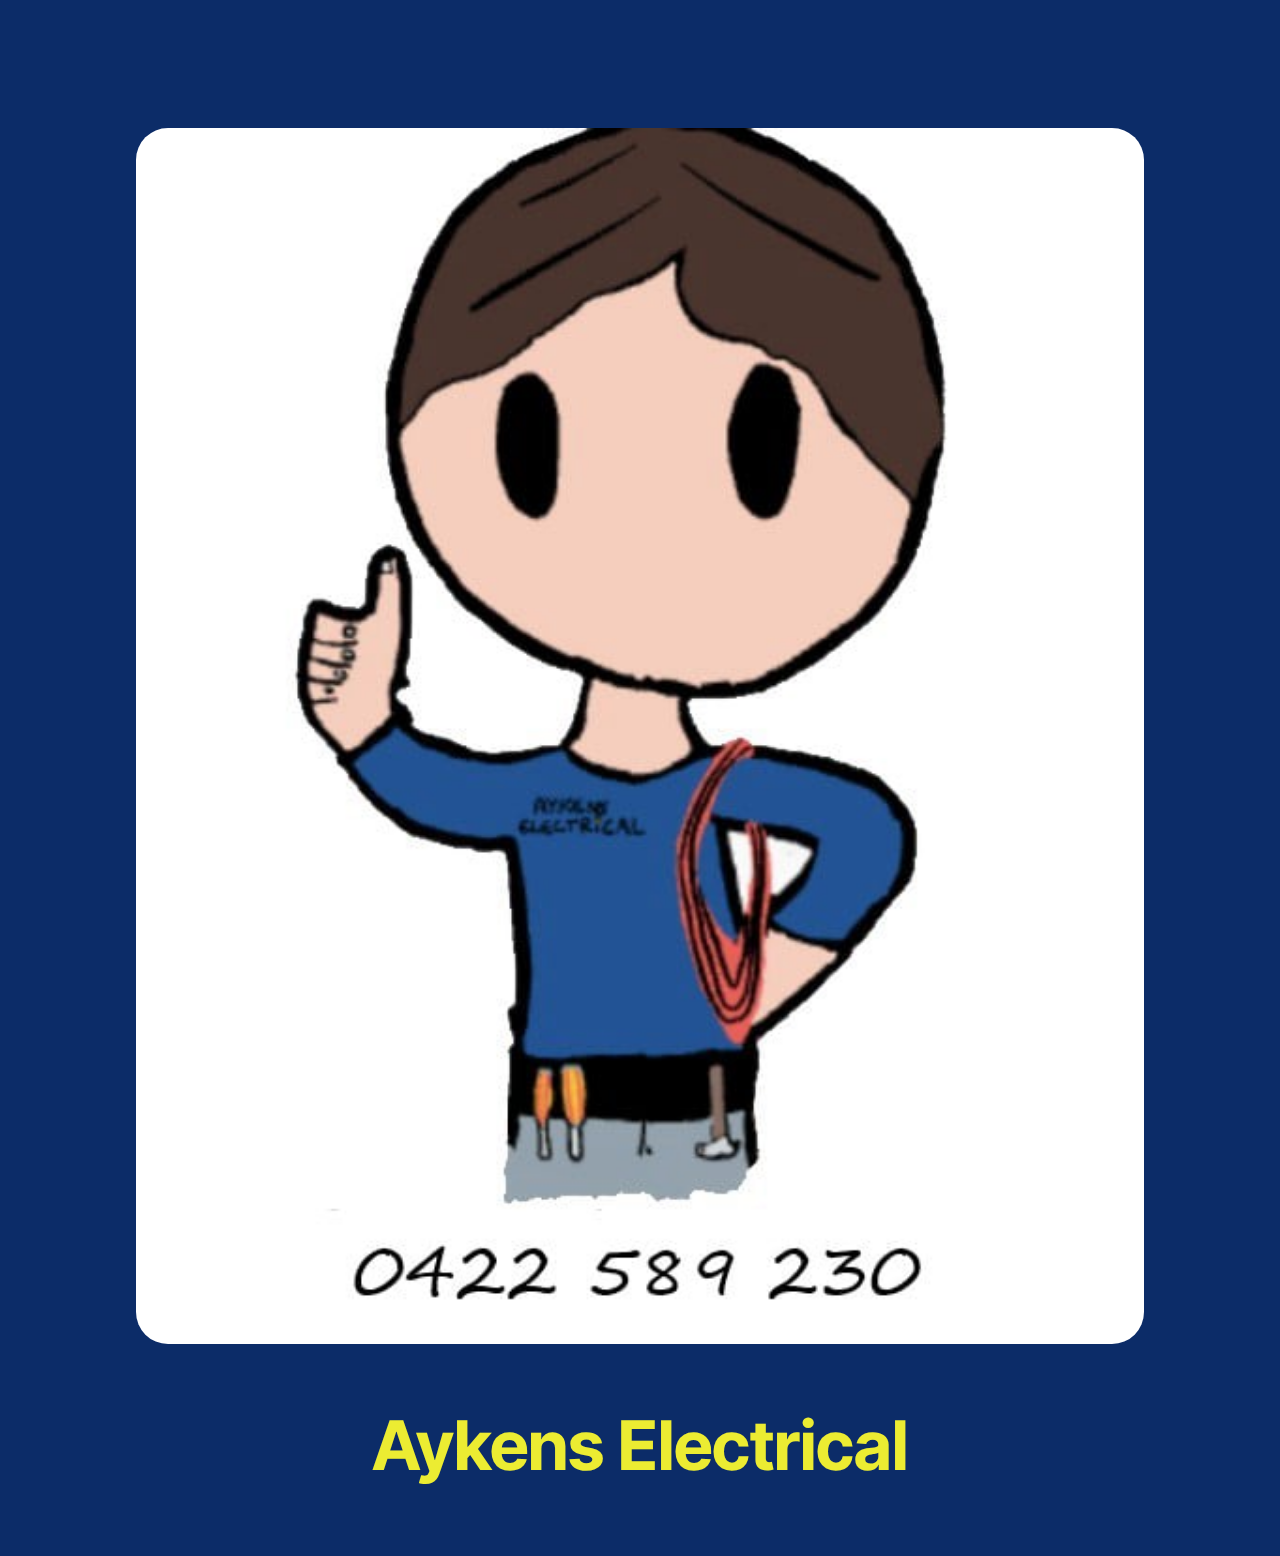
<file: index.html>
<!DOCTYPE html>
<html  >
<head>
  <!-- Site made with Mobirise Website Builder v5.9.13, https://mobirise.com -->
  <meta charset="UTF-8">
  <meta http-equiv="X-UA-Compatible" content="IE=edge">
  <meta name="generator" content="Mobirise v5.9.13, mobirise.com">
  <meta name="viewport" content="width=device-width, initial-scale=1, minimum-scale=1">
  <link rel="shortcut icon" href="assets/images/logo.png" type="image/x-icon">
  <meta name="description" content="">
  
  
  <title>Aykens Electrical</title>
  <link rel="stylesheet" href="assets/bootstrap/css/bootstrap.min.css">
  <link rel="stylesheet" href="assets/bootstrap/css/bootstrap-grid.min.css">
  <link rel="stylesheet" href="assets/bootstrap/css/bootstrap-reboot.min.css">
  <link rel="stylesheet" href="assets/animatecss/animate.css">
  <link rel="stylesheet" href="assets/theme/css/style.css">
  <link rel="preload" href="https://fonts.googleapis.com/css?family=Inter+Tight:100,200,300,400,500,600,700,800,900,100i,200i,300i,400i,500i,600i,700i,800i,900i&display=swap" as="style" onload="this.onload=null;this.rel='stylesheet'">
  <noscript><link rel="stylesheet" href="https://fonts.googleapis.com/css?family=Inter+Tight:100,200,300,400,500,600,700,800,900,100i,200i,300i,400i,500i,600i,700i,800i,900i&display=swap"></noscript>
  <link rel="preload" as="style" href="assets/mobirise/css/mbr-additional.css?v=RqR5en"><link rel="stylesheet" href="assets/mobirise/css/mbr-additional.css?v=RqR5en" type="text/css">

  
  
  
</head>
<body>
  
  <section data-bs-version="5.1" class="header16 cid-tJGs7X2OSn" id="header16-0">
  

  
  

  <div class="text-center container">
    <div class="row justify-content-center mb-4">
      <div class="col-12 col-lg-10">
        <div class="image-wrap">
          <img src="assets/images/logo-537x648.jpg" alt="Mobirise Website Builder">
        </div>
      </div>
    </div>
    <div class="row justify-content-center">
      <div class="col-md-12 col-lg-9">
        <h1 class="mbr-section-title mbr-fonts-style mt-4 display-1"><strong>Aykens Electrical</strong></h1>
        
        
      </div>
    </div>
  </div>
  
  
  
  <input name="animation" type="hidden">
  </body>
</html>
</file>
<file: assets/theme/css/style.css>
@charset "UTF-8";
section {
  background-color: #ffffff;
}

body {
  font-style: normal;
  line-height: 1.5;
  font-weight: 400;
  color: #232323;
  position: relative;
}

button {
  background-color: transparent;
  border-color: transparent;
}

.embla__button,
.carousel-control {
  background-color: #edefea !important;
  opacity: 0.8 !important;
  color: #464845 !important;
  border-color: #edefea !important;
}

.carousel .close,
.modalWindow .close {
  background-color: #edefea !important;
  color: #464845 !important;
  border-color: #edefea !important;
  opacity: 0.8 !important;
}

.carousel .close:hover,
.modalWindow .close:hover {
  opacity: 1 !important;
}

.carousel-indicators li {
  background-color: #edefea !important;
  border: 2px solid #464845 !important;
}

.carousel-indicators li:hover,
.carousel-indicators li:active {
  opacity: 0.8 !important;
}

.embla__button:hover,
.carousel-control:hover {
  background-color: #edefea !important;
  opacity: 1 !important;
}

.modalWindow-video-container {
  height: 80%;
}

section,
.container,
.container-fluid {
  position: relative;
  word-wrap: break-word;
}

a.mbr-iconfont:hover {
  text-decoration: none;
}

.article .lead p,
.article .lead ul,
.article .lead ol,
.article .lead pre,
.article .lead blockquote {
  margin-bottom: 0;
}

a {
  font-style: normal;
  font-weight: 400;
  cursor: pointer;
}
a, a:hover {
  text-decoration: none;
}

.mbr-section-title {
  font-style: normal;
  line-height: 1.3;
}

.mbr-section-subtitle {
  line-height: 1.3;
}

.mbr-text {
  font-style: normal;
  line-height: 1.7;
}

h1,
h2,
h3,
h4,
h5,
h6,
.display-1,
.display-2,
.display-4,
.display-5,
.display-7,
span,
p,
a {
  line-height: 1;
  word-break: break-word;
  word-wrap: break-word;
  font-weight: 400;
}

b,
strong {
  font-weight: bold;
}

input:-webkit-autofill, input:-webkit-autofill:hover, input:-webkit-autofill:focus, input:-webkit-autofill:active {
  transition-delay: 9999s;
  -webkit-transition-property: background-color, color;
  transition-property: background-color, color;
}

textarea[type=hidden] {
  display: none;
}

section {
  background-position: 50% 50%;
  background-repeat: no-repeat;
  background-size: cover;
}
section .mbr-background-video,
section .mbr-background-video-preview {
  position: absolute;
  bottom: 0;
  left: 0;
  right: 0;
  top: 0;
}

.hidden {
  visibility: hidden;
}

.mbr-z-index20 {
  z-index: 20;
}

/*! Base colors */
.mbr-white {
  color: #ffffff;
}

.mbr-black {
  color: #111111;
}

.mbr-bg-white {
  background-color: #ffffff;
}

.mbr-bg-black {
  background-color: #000000;
}

/*! Text-aligns */
.align-left {
  text-align: left;
}

.align-center {
  text-align: center;
}

.align-right {
  text-align: right;
}

/*! Font-weight  */
.mbr-light {
  font-weight: 300;
}

.mbr-regular {
  font-weight: 400;
}

.mbr-semibold {
  font-weight: 500;
}

.mbr-bold {
  font-weight: 700;
}

/*! Media  */
.media-content {
  flex-basis: 100%;
}

.media-container-row {
  display: flex;
  flex-direction: row;
  flex-wrap: wrap;
  justify-content: center;
  align-content: center;
  align-items: start;
}
.media-container-row .media-size-item {
  width: 400px;
}

.media-container-column {
  display: flex;
  flex-direction: column;
  flex-wrap: wrap;
  justify-content: center;
  align-content: center;
  align-items: stretch;
}
.media-container-column > * {
  width: 100%;
}

@media (min-width: 992px) {
  .media-container-row {
    flex-wrap: nowrap;
  }
}
figure {
  margin-bottom: 0;
  overflow: hidden;
}

figure[mbr-media-size] {
  transition: width 0.1s;
}

img,
iframe {
  display: block;
  width: 100%;
}

.card {
  background-color: transparent;
  border: none;
}

.card-box {
  width: 100%;
}

.card-img {
  text-align: center;
  flex-shrink: 0;
  -webkit-flex-shrink: 0;
}

.media {
  max-width: 100%;
  margin: 0 auto;
}

.mbr-figure {
  align-self: center;
}

.media-container > div {
  max-width: 100%;
}

.mbr-figure img,
.card-img img {
  width: 100%;
}

@media (max-width: 991px) {
  .media-size-item {
    width: auto !important;
  }
  .media {
    width: auto;
  }
  .mbr-figure {
    width: 100% !important;
  }
}
/*! Buttons */
.mbr-section-btn {
  margin-left: -0.6rem;
  margin-right: -0.6rem;
  font-size: 0;
}

.btn {
  font-weight: 600;
  border-width: 1px;
  font-style: normal;
  margin: 0.6rem 0.6rem;
  white-space: normal;
  transition: all 0.2s ease-in-out;
  display: inline-flex;
  align-items: center;
  justify-content: center;
  word-break: break-word;
}

.btn-sm {
  font-weight: 600;
  letter-spacing: 0px;
  transition: all 0.3s ease-in-out;
}

.btn-md {
  font-weight: 600;
  letter-spacing: 0px;
  transition: all 0.3s ease-in-out;
}

.btn-lg {
  font-weight: 600;
  letter-spacing: 0px;
  transition: all 0.3s ease-in-out;
}

.btn-form {
  margin: 0;
}
.btn-form:hover {
  cursor: pointer;
}

nav .mbr-section-btn {
  margin-left: 0rem;
  margin-right: 0rem;
}

/*! Btn icon margin */
.btn .mbr-iconfont,
.btn.btn-sm .mbr-iconfont {
  order: 1;
  cursor: pointer;
  margin-left: 0.5rem;
  vertical-align: sub;
}

.btn.btn-md .mbr-iconfont,
.btn.btn-md .mbr-iconfont {
  margin-left: 0.8rem;
}

.mbr-regular {
  font-weight: 400;
}

.mbr-semibold {
  font-weight: 500;
}

.mbr-bold {
  font-weight: 700;
}

[type=submit] {
  -webkit-appearance: none;
}

/*! Full-screen */
.mbr-fullscreen .mbr-overlay {
  min-height: 100vh;
}

.mbr-fullscreen {
  display: flex;
  display: -moz-flex;
  display: -ms-flex;
  display: -o-flex;
  align-items: center;
  min-height: 100vh;
  padding-top: 3rem;
  padding-bottom: 3rem;
}

/*! Map */
.map {
  height: 25rem;
  position: relative;
}
.map iframe {
  width: 100%;
  height: 100%;
}

/*! Scroll to top arrow */
.mbr-arrow-up {
  bottom: 25px;
  right: 90px;
  position: fixed;
  text-align: right;
  z-index: 5000;
  color: #ffffff;
  font-size: 22px;
}

.mbr-arrow-up a {
  background: rgba(0, 0, 0, 0.2);
  border-radius: 50%;
  color: #fff;
  display: inline-block;
  height: 60px;
  width: 60px;
  border: 2px solid #fff;
  outline-style: none !important;
  position: relative;
  text-decoration: none;
  transition: all 0.3s ease-in-out;
  cursor: pointer;
  text-align: center;
}
.mbr-arrow-up a:hover {
  background-color: rgba(0, 0, 0, 0.4);
}
.mbr-arrow-up a i {
  line-height: 60px;
}

.mbr-arrow-up-icon {
  display: block;
  color: #fff;
}

.mbr-arrow-up-icon::before {
  content: "›";
  display: inline-block;
  font-family: serif;
  font-size: 22px;
  line-height: 1;
  font-style: normal;
  position: relative;
  top: 6px;
  left: -4px;
  transform: rotate(-90deg);
}

/*! Arrow Down */
.mbr-arrow {
  position: absolute;
  bottom: 45px;
  left: 50%;
  width: 60px;
  height: 60px;
  cursor: pointer;
  background-color: rgba(80, 80, 80, 0.5);
  border-radius: 50%;
  transform: translateX(-50%);
}
@media (max-width: 767px) {
  .mbr-arrow {
    display: none;
  }
}
.mbr-arrow > a {
  display: inline-block;
  text-decoration: none;
  outline-style: none;
  animation: arrowdown 1.7s ease-in-out infinite;
  color: #ffffff;
}
.mbr-arrow > a > i {
  position: absolute;
  top: -2px;
  left: 15px;
  font-size: 2rem;
}

#scrollToTop a i::before {
  content: "";
  position: absolute;
  display: block;
  border-bottom: 2.5px solid #fff;
  border-left: 2.5px solid #fff;
  width: 27.8%;
  height: 27.8%;
  left: 50%;
  top: 51%;
  transform: translateY(-30%) translateX(-50%) rotate(135deg);
}

@keyframes arrowdown {
  0% {
    transform: translateY(0px);
  }
  50% {
    transform: translateY(-5px);
  }
  100% {
    transform: translateY(0px);
  }
}
@media (max-width: 500px) {
  .mbr-arrow-up {
    left: 0;
    right: 0;
    text-align: center;
  }
}
/*Gradients animation*/
@keyframes gradient-animation {
  from {
    background-position: 0% 100%;
    animation-timing-function: ease-in-out;
  }
  to {
    background-position: 100% 0%;
    animation-timing-function: ease-in-out;
  }
}
.bg-gradient {
  background-size: 200% 200%;
  animation: gradient-animation 5s infinite alternate;
  -webkit-animation: gradient-animation 5s infinite alternate;
}

.menu .navbar-brand {
  display: -webkit-flex;
}
.menu .navbar-brand span {
  display: flex;
  display: -webkit-flex;
}
.menu .navbar-brand .navbar-caption-wrap {
  display: -webkit-flex;
}
.menu .navbar-brand .navbar-logo img {
  display: -webkit-flex;
  width: auto;
}
@media (min-width: 768px) and (max-width: 991px) {
  .menu .navbar-toggleable-sm .navbar-nav {
    display: -ms-flexbox;
  }
}
@media (max-width: 991px) {
  .menu .navbar-collapse {
    max-height: 93.5vh;
  }
  .menu .navbar-collapse.show {
    overflow: auto;
  }
}
@media (min-width: 992px) {
  .menu .navbar-nav.nav-dropdown {
    display: -webkit-flex;
  }
  .menu .navbar-toggleable-sm .navbar-collapse {
    display: -webkit-flex !important;
  }
  .menu .collapsed .navbar-collapse {
    max-height: 93.5vh;
  }
  .menu .collapsed .navbar-collapse.show {
    overflow: auto;
  }
}
@media (max-width: 767px) {
  .menu .navbar-collapse {
    max-height: 80vh;
  }
}

.nav-link .mbr-iconfont {
  margin-right: 0.5rem;
}

.navbar {
  display: -webkit-flex;
  -webkit-flex-wrap: wrap;
  -webkit-align-items: center;
  -webkit-justify-content: space-between;
}

.navbar-collapse {
  -webkit-flex-basis: 100%;
  -webkit-flex-grow: 1;
  -webkit-align-items: center;
}

.nav-dropdown .link {
  padding: 0.667em 1.667em !important;
  margin: 0 !important;
}

.nav {
  display: -webkit-flex;
  -webkit-flex-wrap: wrap;
}

.row {
  display: -webkit-flex;
  -webkit-flex-wrap: wrap;
}

.justify-content-center {
  -webkit-justify-content: center;
}

.form-inline {
  display: -webkit-flex;
}

.card-wrapper {
  -webkit-flex: 1;
}

.carousel-control {
  z-index: 10;
  display: -webkit-flex;
}

.carousel-controls {
  display: -webkit-flex;
}

.media {
  display: -webkit-flex;
}

.form-group:focus {
  outline: none;
}

.jq-selectbox__select {
  padding: 7px 0;
  position: relative;
}

.jq-selectbox__dropdown {
  overflow: hidden;
  border-radius: 10px;
  position: absolute;
  top: 100%;
  left: 0 !important;
  width: 100% !important;
}

.jq-selectbox__trigger-arrow {
  right: 0;
  transform: translateY(-50%);
}

.jq-selectbox li {
  padding: 1.07em 0.5em;
}

input[type=range] {
  padding-left: 0 !important;
  padding-right: 0 !important;
}

.modal-dialog,
.modal-content {
  height: 100%;
}

.modal-dialog .carousel-inner {
  height: calc(100vh - 1.75rem);
}
@media (max-width: 575px) {
  .modal-dialog .carousel-inner {
    height: calc(100vh - 1rem);
  }
}

.carousel-item {
  text-align: center;
}

.carousel-item img {
  margin: auto;
}

.navbar-toggler {
  align-self: flex-start;
  padding: 0.25rem 0.75rem;
  font-size: 1.25rem;
  line-height: 1;
  background: transparent;
  border: 1px solid transparent;
  border-radius: 0.25rem;
}

.navbar-toggler:focus,
.navbar-toggler:hover {
  text-decoration: none;
  box-shadow: none;
}

.navbar-toggler-icon {
  display: inline-block;
  width: 1.5em;
  height: 1.5em;
  vertical-align: middle;
  content: "";
  background: no-repeat center center;
  background-size: 100% 100%;
}

.navbar-toggler-left {
  position: absolute;
  left: 1rem;
}

.navbar-toggler-right {
  position: absolute;
  right: 1rem;
}

.card-img {
  width: auto;
}

.menu .navbar.collapsed:not(.beta-menu) {
  flex-direction: column;
}

.carousel-item.active,
.carousel-item-next,
.carousel-item-prev {
  display: flex;
}

.note-air-layout .dropup .dropdown-menu,
.note-air-layout .navbar-fixed-bottom .dropdown .dropdown-menu {
  bottom: initial !important;
}

html,
body {
  height: auto;
  min-height: 100vh;
}

.dropup .dropdown-toggle::after {
  display: none;
}

.form-asterisk {
  font-family: initial;
  position: absolute;
  top: -2px;
  font-weight: normal;
}

.form-control-label {
  position: relative;
  cursor: pointer;
  margin-bottom: 0.357em;
  padding: 0;
}

.alert {
  color: #ffffff;
  border-radius: 0;
  border: 0;
  font-size: 1.1rem;
  line-height: 1.5;
  margin-bottom: 1.875rem;
  padding: 1.25rem;
  position: relative;
  text-align: center;
}
.alert.alert-form::after {
  background-color: inherit;
  bottom: -7px;
  content: "";
  display: block;
  height: 14px;
  left: 50%;
  margin-left: -7px;
  position: absolute;
  transform: rotate(45deg);
  width: 14px;
}

.form-control {
  background-color: #ffffff;
  background-clip: border-box;
  color: #232323;
  line-height: 1rem !important;
  height: auto;
  padding: 1.2rem 2rem;
  transition: border-color 0.25s ease 0s;
  border: 1px solid transparent !important;
  border-radius: 4px;
  box-shadow: rgba(0, 0, 0, 0.07) 0px 1px 1px 0px, rgba(0, 0, 0, 0.07) 0px 1px 3px 0px, rgba(0, 0, 0, 0.03) 0px 0px 0px 1px;
}
.form-active .form-control:invalid {
  border-color: red;
}

.row > * {
  padding-right: 1rem;
  padding-left: 1rem;
}

form .row {
  margin-left: -0.6rem;
  margin-right: -0.6rem;
}
form .row [class*=col] {
  padding-left: 0.6rem;
  padding-right: 0.6rem;
}

form .mbr-section-btn {
  padding-left: 0.6rem;
  padding-right: 0.6rem;
}

form .form-check-input {
  margin-top: 0.5;
}

textarea.form-control {
  line-height: 1.5rem !important;
}

.form-group {
  margin-bottom: 1.2rem;
}

.form-control,
form .btn {
  min-height: 48px;
}

.gdpr-block label span.textGDPR input[name=gdpr] {
  top: 7px;
}

.form-control:focus {
  box-shadow: none;
}

:focus {
  outline: none;
}

.mbr-overlay {
  background-color: #000;
  bottom: 0;
  left: 0;
  opacity: 0.5;
  position: absolute;
  right: 0;
  top: 0;
  z-index: 0;
  pointer-events: none;
}

blockquote {
  font-style: italic;
  padding: 3rem;
  font-size: 1.09rem;
  position: relative;
  border-left: 3px solid;
}

ul,
ol,
pre,
blockquote {
  margin-bottom: 2.3125rem;
}

.mt-4 {
  margin-top: 2rem !important;
}

.mb-4 {
  margin-bottom: 2rem !important;
}

.container,
.container-fluid {
  padding-left: 16px;
  padding-right: 16px;
}

.row {
  margin-left: -16px;
  margin-right: -16px;
}
.row > [class*=col] {
  padding-left: 16px;
  padding-right: 16px;
}

@media (min-width: 992px) {
  .container-fluid {
    padding-left: 32px;
    padding-right: 32px;
  }
}
@media (max-width: 991px) {
  .mbr-container {
    padding-left: 16px;
    padding-right: 16px;
  }
}
.app-video-wrapper > img {
  opacity: 1;
}

.app-video-wrapper {
  background: transparent;
}

.item {
  position: relative;
}

.dropdown-menu .dropdown-menu {
  left: 100%;
}

.dropdown-item + .dropdown-menu {
  display: none;
}

.dropdown-item:hover + .dropdown-menu,
.dropdown-menu:hover {
  display: block;
}

@media (min-aspect-ratio: 16/9) {
  .mbr-video-foreground {
    height: 300% !important;
    top: -100% !important;
  }
}
@media (max-aspect-ratio: 16/9) {
  .mbr-video-foreground {
    width: 300% !important;
    left: -100% !important;
  }
}.engine {
	position: absolute;
	text-indent: -2400px;
	text-align: center;
	padding: 0;
	top: 0;
	left: -2400px;
}
</file>
<file: assets/mobirise/css/mbr-additional.css>
.btn {
  border-width: 2px;
}
img,
.card-wrap,
.card-wrapper,
.video-wrapper,
.mbr-figure iframe,
.google-map iframe,
.slide-content,
.plan,
.card,
.item-wrapper {
  border-radius: 2rem !important;
}
.video-wrapper {
  overflow: hidden;
}
body {
  font-family: Inter Tight;
}
.display-1 {
  font-family: 'Inter Tight', sans-serif;
  font-size: 5rem;
  line-height: 1;
}
.display-1 > .mbr-iconfont {
  font-size: 6.25rem;
}
.display-2 {
  font-family: 'Inter Tight', sans-serif;
  font-size: 4rem;
  line-height: 1;
}
.display-2 > .mbr-iconfont {
  font-size: 5rem;
}
.display-4 {
  font-family: 'Inter Tight', sans-serif;
  font-size: 1.4rem;
  line-height: 1.5;
}
.display-4 > .mbr-iconfont {
  font-size: 1.75rem;
}
.display-5 {
  font-family: 'Inter Tight', sans-serif;
  font-size: 2rem;
  line-height: 1.5;
}
.display-5 > .mbr-iconfont {
  font-size: 2.5rem;
}
.display-7 {
  font-family: 'Inter Tight', sans-serif;
  font-size: 1.4rem;
  line-height: 1.3;
}
.display-7 > .mbr-iconfont {
  font-size: 1.75rem;
}
/* ---- Fluid typography for mobile devices ---- */
/* 1.4 - font scale ratio ( bootstrap == 1.42857 ) */
/* 100vw - current viewport width */
/* (48 - 20)  48 == 48rem == 768px, 20 == 20rem == 320px(minimal supported viewport) */
/* 0.65 - min scale variable, may vary */
@media (max-width: 992px) {
  .display-1 {
    font-size: 4rem;
  }
}
@media (max-width: 768px) {
  .display-1 {
    font-size: 3.5rem;
    font-size: calc( 2.4rem + (5 - 2.4) * ((100vw - 20rem) / (48 - 20)));
    line-height: calc( 1.1 * (2.4rem + (5 - 2.4) * ((100vw - 20rem) / (48 - 20))));
  }
  .display-2 {
    font-size: 3.2rem;
    font-size: calc( 2.05rem + (4 - 2.05) * ((100vw - 20rem) / (48 - 20)));
    line-height: calc( 1.3 * (2.05rem + (4 - 2.05) * ((100vw - 20rem) / (48 - 20))));
  }
  .display-4 {
    font-size: 1.12rem;
    font-size: calc( 1.14rem + (1.4 - 1.14) * ((100vw - 20rem) / (48 - 20)));
    line-height: calc( 1.4 * (1.14rem + (1.4 - 1.14) * ((100vw - 20rem) / (48 - 20))));
  }
  .display-5 {
    font-size: 1.6rem;
    font-size: calc( 1.35rem + (2 - 1.35) * ((100vw - 20rem) / (48 - 20)));
    line-height: calc( 1.4 * (1.35rem + (2 - 1.35) * ((100vw - 20rem) / (48 - 20))));
  }
  .display-7 {
    font-size: 1.12rem;
    font-size: calc( 1.14rem + (1.4 - 1.14) * ((100vw - 20rem) / (48 - 20)));
    line-height: calc( 1.4 * (1.14rem + (1.4 - 1.14) * ((100vw - 20rem) / (48 - 20))));
  }
}
@media (min-width: 992px) and (max-width: 1400px) {
  .display-1 {
    font-size: 3.5rem;
    font-size: calc( 2.4rem + (5 - 2.4) * ((100vw - 62rem) / (87 - 62)));
    line-height: calc( 1.1 * (2.4rem + (5 - 2.4) * ((100vw - 62rem) / (87 - 62))));
  }
  .display-2 {
    font-size: 3.2rem;
    font-size: calc( 2.05rem + (4 - 2.05) * ((100vw - 62rem) / (87 - 62)));
    line-height: calc( 1.3 * (2.05rem + (4 - 2.05) * ((100vw - 62rem) / (87 - 62))));
  }
  .display-4 {
    font-size: 1.12rem;
    font-size: calc( 1.14rem + (1.4 - 1.14) * ((100vw - 62rem) / (87 - 62)));
    line-height: calc( 1.4 * (1.14rem + (1.4 - 1.14) * ((100vw - 62rem) / (87 - 62))));
  }
  .display-5 {
    font-size: 1.6rem;
    font-size: calc( 1.35rem + (2 - 1.35) * ((100vw - 62rem) / (87 - 62)));
    line-height: calc( 1.4 * (1.35rem + (2 - 1.35) * ((100vw - 62rem) / (87 - 62))));
  }
  .display-7 {
    font-size: 1.12rem;
    font-size: calc( 1.14rem + (1.4 - 1.14) * ((100vw - 62rem) / (87 - 62)));
    line-height: calc( 1.4 * (1.14rem + (1.4 - 1.14) * ((100vw - 62rem) / (87 - 62))));
  }
}
/* Buttons */
.btn {
  padding: 1.25rem 2rem;
  border-radius: 4px;
}
@media (max-width: 767px) {
  .btn {
    padding: 0.75rem 1.5rem;
  }
}
.btn-sm {
  padding: 0.6rem 1.2rem;
  border-radius: 4px;
}
.btn-md {
  padding: 0.6rem 1.2rem;
  border-radius: 4px;
}
.btn-lg {
  padding: 1.25rem 2rem;
  border-radius: 4px;
}
.bg-primary {
  background-color: #2b7a69 !important;
}
.bg-success {
  background-color: #3a341c !important;
}
.bg-info {
  background-color: #320707 !important;
}
.bg-warning {
  background-color: #a0e2e1 !important;
}
.bg-danger {
  background-color: #ffffff !important;
}
.btn-primary,
.btn-primary:active {
  background-color: #2b7a69 !important;
  border-color: #2b7a69 !important;
  color: #ffffff !important;
  box-shadow: none;
}
.btn-primary:hover,
.btn-primary:focus,
.btn-primary.focus,
.btn-primary.active {
  color: inherit;
  background-color: #38a089 !important;
  border-color: #38a089 !important;
  box-shadow: none;
}
.btn-primary.disabled,
.btn-primary:disabled {
  color: #ffffff !important;
  background-color: #38a089 !important;
  border-color: #38a089 !important;
}
.btn-secondary,
.btn-secondary:active {
  background-color: #ffd7ef !important;
  border-color: #ffd7ef !important;
  color: #d70081 !important;
  box-shadow: none;
}
.btn-secondary:hover,
.btn-secondary:focus,
.btn-secondary.focus,
.btn-secondary.active {
  color: inherit;
  background-color: #ffffff !important;
  border-color: #ffffff !important;
  box-shadow: none;
}
.btn-secondary.disabled,
.btn-secondary:disabled {
  color: #d70081 !important;
  background-color: #ffffff !important;
  border-color: #ffffff !important;
}
.btn-info,
.btn-info:active {
  background-color: #320707 !important;
  border-color: #320707 !important;
  color: #ffffff !important;
  box-shadow: none;
}
.btn-info:hover,
.btn-info:focus,
.btn-info.focus,
.btn-info.active {
  color: inherit;
  background-color: #5f0d0d !important;
  border-color: #5f0d0d !important;
  box-shadow: none;
}
.btn-info.disabled,
.btn-info:disabled {
  color: #ffffff !important;
  background-color: #5f0d0d !important;
  border-color: #5f0d0d !important;
}
.btn-success,
.btn-success:active {
  background-color: #3a341c !important;
  border-color: #3a341c !important;
  color: #ffffff !important;
  box-shadow: none;
}
.btn-success:hover,
.btn-success:focus,
.btn-success.focus,
.btn-success.active {
  color: inherit;
  background-color: #5c532d !important;
  border-color: #5c532d !important;
  box-shadow: none;
}
.btn-success.disabled,
.btn-success:disabled {
  color: #ffffff !important;
  background-color: #5c532d !important;
  border-color: #5c532d !important;
}
.btn-warning,
.btn-warning:active {
  background-color: #a0e2e1 !important;
  border-color: #a0e2e1 !important;
  color: #1f6463 !important;
  box-shadow: none;
}
.btn-warning:hover,
.btn-warning:focus,
.btn-warning.focus,
.btn-warning.active {
  color: inherit;
  background-color: #c7eeed !important;
  border-color: #c7eeed !important;
  box-shadow: none;
}
.btn-warning.disabled,
.btn-warning:disabled {
  color: #1f6463 !important;
  background-color: #c7eeed !important;
  border-color: #c7eeed !important;
}
.btn-danger,
.btn-danger:active {
  background-color: #ffffff !important;
  border-color: #ffffff !important;
  color: #808080 !important;
  box-shadow: none;
}
.btn-danger:hover,
.btn-danger:focus,
.btn-danger.focus,
.btn-danger.active {
  color: inherit;
  background-color: #ffffff !important;
  border-color: #ffffff !important;
  box-shadow: none;
}
.btn-danger.disabled,
.btn-danger:disabled {
  color: #808080 !important;
  background-color: #ffffff !important;
  border-color: #ffffff !important;
}
.btn-white,
.btn-white:active {
  background-color: #eff0ec !important;
  border-color: #eff0ec !important;
  color: #757b62 !important;
  box-shadow: none;
}
.btn-white:hover,
.btn-white:focus,
.btn-white.focus,
.btn-white.active {
  color: inherit;
  background-color: #ffffff !important;
  border-color: #ffffff !important;
  box-shadow: none;
}
.btn-white.disabled,
.btn-white:disabled {
  color: #757b62 !important;
  background-color: #ffffff !important;
  border-color: #ffffff !important;
}
.btn-black,
.btn-black:active {
  background-color: #232323 !important;
  border-color: #232323 !important;
  color: #ffffff !important;
  box-shadow: none;
}
.btn-black:hover,
.btn-black:focus,
.btn-black.focus,
.btn-black.active {
  color: inherit;
  background-color: #3d3d3d !important;
  border-color: #3d3d3d !important;
  box-shadow: none;
}
.btn-black.disabled,
.btn-black:disabled {
  color: #ffffff !important;
  background-color: #3d3d3d !important;
  border-color: #3d3d3d !important;
}
.btn-primary-outline,
.btn-primary-outline:active {
  background-color: transparent !important;
  border-color: #2b7a69;
  color: #2b7a69;
}
.btn-primary-outline:hover,
.btn-primary-outline:focus,
.btn-primary-outline.focus,
.btn-primary-outline.active {
  color: #143a32 !important;
  background-color: transparent !important;
  border-color: #143a32 !important;
  box-shadow: none !important;
}
.btn-primary-outline.disabled,
.btn-primary-outline:disabled {
  color: #ffffff !important;
  background-color: #2b7a69 !important;
  border-color: #2b7a69 !important;
}
.btn-secondary-outline,
.btn-secondary-outline:active {
  background-color: transparent !important;
  border-color: #ffd7ef;
  color: #ffd7ef;
}
.btn-secondary-outline:hover,
.btn-secondary-outline:focus,
.btn-secondary-outline.focus,
.btn-secondary-outline.active {
  color: #ff80cc !important;
  background-color: transparent !important;
  border-color: #ff80cc !important;
  box-shadow: none !important;
}
.btn-secondary-outline.disabled,
.btn-secondary-outline:disabled {
  color: #d70081 !important;
  background-color: #ffd7ef !important;
  border-color: #ffd7ef !important;
}
.btn-info-outline,
.btn-info-outline:active {
  background-color: transparent !important;
  border-color: #320707;
  color: #320707;
}
.btn-info-outline:hover,
.btn-info-outline:focus,
.btn-info-outline.focus,
.btn-info-outline.active {
  color: #000000 !important;
  background-color: transparent !important;
  border-color: #000000 !important;
  box-shadow: none !important;
}
.btn-info-outline.disabled,
.btn-info-outline:disabled {
  color: #ffffff !important;
  background-color: #320707 !important;
  border-color: #320707 !important;
}
.btn-success-outline,
.btn-success-outline:active {
  background-color: transparent !important;
  border-color: #3a341c;
  color: #3a341c;
}
.btn-success-outline:hover,
.btn-success-outline:focus,
.btn-success-outline.focus,
.btn-success-outline.active {
  color: #000000 !important;
  background-color: transparent !important;
  border-color: #000000 !important;
  box-shadow: none !important;
}
.btn-success-outline.disabled,
.btn-success-outline:disabled {
  color: #ffffff !important;
  background-color: #3a341c !important;
  border-color: #3a341c !important;
}
.btn-warning-outline,
.btn-warning-outline:active {
  background-color: transparent !important;
  border-color: #a0e2e1;
  color: #a0e2e1;
}
.btn-warning-outline:hover,
.btn-warning-outline:focus,
.btn-warning-outline.focus,
.btn-warning-outline.active {
  color: #5ececc !important;
  background-color: transparent !important;
  border-color: #5ececc !important;
  box-shadow: none !important;
}
.btn-warning-outline.disabled,
.btn-warning-outline:disabled {
  color: #1f6463 !important;
  background-color: #a0e2e1 !important;
  border-color: #a0e2e1 !important;
}
.btn-danger-outline,
.btn-danger-outline:active {
  background-color: transparent !important;
  border-color: #ffffff;
  color: #ffffff;
}
.btn-danger-outline:hover,
.btn-danger-outline:focus,
.btn-danger-outline.focus,
.btn-danger-outline.active {
  color: #d4d4d4 !important;
  background-color: transparent !important;
  border-color: #d4d4d4 !important;
  box-shadow: none !important;
}
.btn-danger-outline.disabled,
.btn-danger-outline:disabled {
  color: #808080 !important;
  background-color: #ffffff !important;
  border-color: #ffffff !important;
}
.btn-black-outline,
.btn-black-outline:active {
  background-color: transparent !important;
  border-color: #232323;
  color: #232323;
}
.btn-black-outline:hover,
.btn-black-outline:focus,
.btn-black-outline.focus,
.btn-black-outline.active {
  color: #000000 !important;
  background-color: transparent !important;
  border-color: #000000 !important;
  box-shadow: none !important;
}
.btn-black-outline.disabled,
.btn-black-outline:disabled {
  color: #ffffff !important;
  background-color: #232323 !important;
  border-color: #232323 !important;
}
.btn-white-outline,
.btn-white-outline:active {
  background-color: transparent !important;
  border-color: #fafafa;
  color: #fafafa;
}
.btn-white-outline:hover,
.btn-white-outline:focus,
.btn-white-outline.focus,
.btn-white-outline.active {
  color: #cfcfcf !important;
  background-color: transparent !important;
  border-color: #cfcfcf !important;
  box-shadow: none !important;
}
.btn-white-outline.disabled,
.btn-white-outline:disabled {
  color: #7a7a7a !important;
  background-color: #fafafa !important;
  border-color: #fafafa !important;
}
.text-primary {
  color: #2b7a69 !important;
}
.text-secondary {
  color: #ffd7ef !important;
}
.text-success {
  color: #3a341c !important;
}
.text-info {
  color: #320707 !important;
}
.text-warning {
  color: #a0e2e1 !important;
}
.text-danger {
  color: #ffffff !important;
}
.text-white {
  color: #fafafa !important;
}
.text-black {
  color: #232323 !important;
}
a.text-primary:hover,
a.text-primary:focus,
a.text-primary.active {
  color: #102f28 !important;
}
a.text-secondary:hover,
a.text-secondary:focus,
a.text-secondary.active {
  color: #ff71c6 !important;
}
a.text-success:hover,
a.text-success:focus,
a.text-success.active {
  color: #000000 !important;
}
a.text-info:hover,
a.text-info:focus,
a.text-info.active {
  color: #000000 !important;
}
a.text-warning:hover,
a.text-warning:focus,
a.text-warning.active {
  color: #52cac8 !important;
}
a.text-danger:hover,
a.text-danger:focus,
a.text-danger.active {
  color: #cccccc !important;
}
a.text-white:hover,
a.text-white:focus,
a.text-white.active {
  color: #c7c7c7 !important;
}
a.text-black:hover,
a.text-black:focus,
a.text-black.active {
  color: #000000 !important;
}
a[class*="text-"]:not(.nav-link):not(.dropdown-item):not([role]):not(.navbar-caption) {
  transition: 0.2s;
  position: relative;
  background-image: linear-gradient(currentColor 50%, currentColor 50%);
  background-size: 10000px 2px;
  background-repeat: no-repeat;
  background-position: 0 1.2em;
}
.nav-tabs .nav-link.active {
  color: #2b7a69;
}
.nav-tabs .nav-link:not(.active) {
  color: #232323;
}
.alert-success {
  background-color: #70c770;
}
.alert-info {
  background-color: #320707;
}
.alert-warning {
  background-color: #a0e2e1;
}
.alert-danger {
  background-color: #ffffff;
}
.mbr-section-btn .btn:not(.btn-form) {
  border-radius: 100px;
}
.mbr-gallery-filter li a {
  border-radius: 100px !important;
}
.mbr-gallery-filter li.active .btn {
  background-color: #2b7a69;
  border-color: #2b7a69;
  color: #ffffff;
}
.mbr-gallery-filter li.active .btn:focus {
  box-shadow: none;
}
.nav-tabs .nav-link {
  border-radius: 100px !important;
}
a,
a:hover {
  color: #2b7a69;
}
.mbr-plan-header.bg-primary .mbr-plan-subtitle,
.mbr-plan-header.bg-primary .mbr-plan-price-desc {
  color: #5ec6b0;
}
.mbr-plan-header.bg-success .mbr-plan-subtitle,
.mbr-plan-header.bg-success .mbr-plan-price-desc {
  color: #c0b27c;
}
.mbr-plan-header.bg-info .mbr-plan-subtitle,
.mbr-plan-header.bg-info .mbr-plan-price-desc {
  color: #f3abab;
}
.mbr-plan-header.bg-warning .mbr-plan-subtitle,
.mbr-plan-header.bg-warning .mbr-plan-price-desc {
  color: #ffffff;
}
.mbr-plan-header.bg-danger .mbr-plan-subtitle,
.mbr-plan-header.bg-danger .mbr-plan-price-desc {
  color: #ffffff;
}
/* Scroll to top button*/
.scrollToTop_wraper {
  display: none;
}
.form-control {
  font-family: 'Inter Tight', sans-serif;
  font-size: 1.4rem;
  line-height: 1.3;
  font-weight: 400;
  border-radius: 40px !important;
}
.form-control > .mbr-iconfont {
  font-size: 1.75rem;
}
.form-control:hover,
.form-control:focus {
  box-shadow: rgba(0, 0, 0, 0.07) 0px 1px 1px 0px, rgba(0, 0, 0, 0.07) 0px 1px 3px 0px, rgba(0, 0, 0, 0.03) 0px 0px 0px 1px;
  border-color: #2b7a69 !important;
}
.form-control:-webkit-input-placeholder {
  font-family: 'Inter Tight', sans-serif;
  font-size: 1.4rem;
  line-height: 1.3;
  font-weight: 400;
}
.form-control:-webkit-input-placeholder > .mbr-iconfont {
  font-size: 1.75rem;
}
blockquote {
  border-color: #2b7a69;
}
/* Forms */
.mbr-form .input-group-btn .btn {
  border-radius: 100px !important;
}
.mbr-form .input-group-btn .btn:hover {
  box-shadow: 0 10px 40px 0 rgba(0, 0, 0, 0.2);
}
.mbr-form .input-group-btn button[type="submit"] {
  border-radius: 100px !important;
  padding: 1rem 3rem;
}
.mbr-form .input-group-btn button[type="submit"]:hover {
  box-shadow: 0 10px 40px 0 rgba(0, 0, 0, 0.2);
}
.jq-selectbox li:hover,
.jq-selectbox li.selected {
  background-color: #2b7a69;
  color: #ffffff;
}
.jq-number__spin {
  transition: 0.25s ease;
}
.jq-number__spin:hover {
  border-color: #2b7a69;
}
.jq-selectbox .jq-selectbox__trigger-arrow,
.jq-number__spin.minus:after,
.jq-number__spin.plus:after {
  transition: 0.4s;
  border-top-color: #232323;
  border-bottom-color: #232323;
}
.jq-selectbox:hover .jq-selectbox__trigger-arrow,
.jq-number__spin.minus:hover:after,
.jq-number__spin.plus:hover:after {
  border-top-color: #2b7a69;
  border-bottom-color: #2b7a69;
}
.xdsoft_datetimepicker .xdsoft_calendar td.xdsoft_default,
.xdsoft_datetimepicker .xdsoft_calendar td.xdsoft_current,
.xdsoft_datetimepicker .xdsoft_timepicker .xdsoft_time_box > div > div.xdsoft_current {
  color: #ffffff !important;
  background-color: #2b7a69 !important;
  box-shadow: none !important;
}
.xdsoft_datetimepicker .xdsoft_calendar td:hover,
.xdsoft_datetimepicker .xdsoft_timepicker .xdsoft_time_box > div > div:hover {
  color: #000000 !important;
  background: #ffd7ef !important;
  box-shadow: none !important;
}
.lazy-bg {
  background-image: none !important;
}
.lazy-placeholder:not(section),
.lazy-none {
  display: block;
  position: relative;
  padding-bottom: 56.25%;
  width: 100%;
  height: auto;
}
iframe.lazy-placeholder,
.lazy-placeholder:after {
  content: '';
  position: absolute;
  width: 200px;
  height: 200px;
  background: transparent no-repeat center;
  background-size: contain;
  top: 50%;
  left: 50%;
  transform: translateX(-50%) translateY(-50%);
  background-image: url("data:image/svg+xml;charset=UTF-8,%3csvg width='32' height='32' viewBox='0 0 64 64' xmlns='http://www.w3.org/2000/svg' stroke='%232b7a69' %3e%3cg fill='none' fill-rule='evenodd'%3e%3cg transform='translate(16 16)' stroke-width='2'%3e%3ccircle stroke-opacity='.5' cx='16' cy='16' r='16'/%3e%3cpath d='M32 16c0-9.94-8.06-16-16-16'%3e%3canimateTransform attributeName='transform' type='rotate' from='0 16 16' to='360 16 16' dur='1s' repeatCount='indefinite'/%3e%3c/path%3e%3c/g%3e%3c/g%3e%3c/svg%3e");
}
section.lazy-placeholder:after {
  opacity: 0.5;
}
body {
  overflow-x: hidden;
}
a {
  transition: color 0.6s;
}
@media (max-width: 1400px) {
  .container {
    max-width: 100%;
  }
}
@media (max-width: 1400px) and (min-width: 768px) {
  .container {
    padding-left: 32px;
    padding-right: 32px;
  }
}
@media (max-width: 1400px) and (min-width: 768px) {
  .container-fluid {
    padding-left: 32px;
    padding-right: 32px;
  }
}
@media (max-width: 767px) {
  .container-fluid {
    padding-left: 16px;
    padding-right: 16px;
  }
}
.cid-tJS6tZXiPa {
  z-index: 1000;
  width: 100%;
  position: relative;
}
.cid-tJS6tZXiPa .dropdown-item:before {
  font-family: Moririse2 !important;
  content: "\e966";
  display: inline-block;
  width: 0;
  position: absolute;
  left: 1rem;
  top: 0.5rem;
  margin-right: 0.5rem;
  line-height: 1;
  font-size: inherit;
  vertical-align: middle;
  text-align: center;
  overflow: hidden;
  transform: scale(0, 1);
  transition: all 0.25s ease-in-out;
}
@media (max-width: 767px) {
  .cid-tJS6tZXiPa .navbar-toggler {
    transform: scale(0.8);
  }
}
.cid-tJS6tZXiPa .navbar-brand {
  flex-shrink: 0;
  align-items: center;
  margin-right: 0;
  padding: 10px 0;
  transition: all 0.3s;
  word-break: break-word;
  z-index: 1;
}
.cid-tJS6tZXiPa .navbar-brand img {
  max-width: 100%;
  max-height: 100%;
  border-radius: 0px !important;
}
.cid-tJS6tZXiPa .navbar-brand .navbar-caption {
  line-height: inherit !important;
}
.cid-tJS6tZXiPa .navbar-brand .navbar-logo a {
  outline: none;
}
.cid-tJS6tZXiPa .navbar-nav {
  margin: auto;
  margin-left: 0;
  margin-left: auto;
}
.cid-tJS6tZXiPa .navbar-nav .nav-item {
  padding: 0 !important;
  transition: .3s all !important;
}
.cid-tJS6tZXiPa .navbar-nav .nav-item .nav-link {
  padding: 16px !important;
  margin: 0 !important;
  border-radius: 1rem !important;
  transition: .3s all !important;
}
.cid-tJS6tZXiPa .navbar-nav .nav-item .nav-link:hover {
  background-color: rgba(27, 31, 10, 0.06);
}
.cid-tJS6tZXiPa .navbar-nav .open .nav-link::after {
  transform: rotate(180deg);
}
@media (min-width: 992px) {
  .cid-tJS6tZXiPa .navbar-nav .open .nav-link::before {
    content: "";
    width: 100%;
    height: 20px;
    top: 100%;
    background: transparent;
    position: absolute;
  }
}
.cid-tJS6tZXiPa .navbar-nav .dropdown-item {
  padding: 12px !important;
  border-radius: 0.5rem !important;
  margin: 0 8px !important;
  transition: .3s all !important;
}
.cid-tJS6tZXiPa .navbar-nav .dropdown-item:hover {
  background-color: rgba(27, 31, 10, 0.06);
}
@media (min-width: 992px) {
  .cid-tJS6tZXiPa .navbar-nav {
    padding-left: 1.5rem;
  }
}
.cid-tJS6tZXiPa .nav-link {
  width: fit-content;
  position: relative;
}
.cid-tJS6tZXiPa .navbar-logo {
  padding-left: 2rem;
  margin: 0 !important;
}
@media (max-width: 767px) {
  .cid-tJS6tZXiPa .navbar-logo {
    padding-left: 1rem;
  }
}
.cid-tJS6tZXiPa .navbar-caption {
  padding-left: 1rem;
  padding-right: .5rem;
}
@media (max-width: 767px) {
  .cid-tJS6tZXiPa .nav-dropdown {
    padding-bottom: 0.5rem;
  }
}
.cid-tJS6tZXiPa .nav-dropdown .link.dropdown-toggle::after {
  margin-left: 0.5rem;
  margin-top: 0.2rem;
  transition: .3s all;
}
.cid-tJS6tZXiPa .container {
  display: flex;
  height: 90px;
  padding: 0.5rem 0.6rem;
  flex-wrap: nowrap;
  background: rgba(255, 255, 255, 0.9) !important;
  left: 0;
  right: 0;
  -webkit-box-pack: justify;
  -ms-flex-pack: justify;
  justify-content: flex-end;
  -webkit-box-align: center;
  -webkit-align-items: center;
  -ms-flex-align: center;
  align-items: center;
  border-radius: 100vw;
  margin-top: 1rem;
  background-color: #ffffff;
  box-shadow: 0 30px 60px 0 rgba(27, 31, 10, 0.08);
}
@media (max-width: 992px) {
  .cid-tJS6tZXiPa .container {
    padding-right: 2rem;
  }
}
@media (max-width: 767px) {
  .cid-tJS6tZXiPa .container {
    width: 95%;
    height: 56px !important;
    padding-right: 1rem;
    margin-top: 0rem;
  }
}
.cid-tJS6tZXiPa .iconfont-wrapper {
  color: #000000 !important;
  font-size: 1.5rem;
  padding-right: 0.5rem;
}
.cid-tJS6tZXiPa .dropdown-menu {
  flex-wrap: wrap;
  flex-direction: column;
  max-width: 100%;
  padding: 12px 4px !important;
  border-radius: 1.5rem;
  transition: .3s all !important;
  min-width: auto;
  background: #ffffff;
  background: rgba(255, 255, 255, 0.9) !important;
}
.cid-tJS6tZXiPa .nav-item:focus,
.cid-tJS6tZXiPa .nav-link:focus {
  outline: none;
}
.cid-tJS6tZXiPa .dropdown .dropdown-menu .dropdown-item {
  width: auto;
  transition: all 0.25s ease-in-out;
}
.cid-tJS6tZXiPa .dropdown .dropdown-menu .dropdown-item::after {
  right: 0.5rem;
}
.cid-tJS6tZXiPa .dropdown .dropdown-menu .dropdown-item .mbr-iconfont {
  margin-right: 0.5rem;
  vertical-align: sub;
}
.cid-tJS6tZXiPa .dropdown .dropdown-menu .dropdown-item .mbr-iconfont:before {
  display: inline-block;
  transform: scale(1, 1);
  transition: all 0.25s ease-in-out;
}
.cid-tJS6tZXiPa .collapsed .dropdown-menu .dropdown-item:before {
  display: none;
}
.cid-tJS6tZXiPa .collapsed .dropdown .dropdown-menu .dropdown-item {
  padding: 0.235em 1.5em 0.235em 1.5em !important;
  transition: none;
  margin: 0 !important;
}
.cid-tJS6tZXiPa .navbar {
  min-height: 90px;
  transition: all 0.3s;
  border-bottom: 1px solid transparent;
  background: transparent !important;
  padding: 0 !important;
  border: none !important;
  box-shadow: none !important;
  border-radius: 0 !important;
}
.cid-tJS6tZXiPa .navbar.opened {
  transition: all 0.3s;
}
.cid-tJS6tZXiPa .navbar .dropdown-item {
  padding: 0.5rem 1.8rem;
}
.cid-tJS6tZXiPa .navbar .navbar-logo img {
  width: auto;
}
.cid-tJS6tZXiPa .navbar .navbar-collapse {
  z-index: 1;
  justify-content: flex-end;
}
.cid-tJS6tZXiPa .navbar.collapsed {
  justify-content: center;
}
.cid-tJS6tZXiPa .navbar.collapsed .nav-item .nav-link::before {
  display: none;
}
.cid-tJS6tZXiPa .navbar.collapsed.opened .dropdown-menu {
  top: 0;
}
@media (min-width: 992px) {
  .cid-tJS6tZXiPa .navbar.collapsed.opened:not(.navbar-short) .navbar-collapse {
    max-height: calc(98.5vh - 3rem);
  }
}
.cid-tJS6tZXiPa .navbar.collapsed .dropdown-menu .dropdown-submenu {
  left: 0 !important;
}
.cid-tJS6tZXiPa .navbar.collapsed .dropdown-menu .dropdown-item:after {
  right: auto;
}
.cid-tJS6tZXiPa .navbar.collapsed .dropdown-menu .dropdown-toggle[data-toggle="dropdown-submenu"]:after {
  margin-left: 0.5rem;
  margin-top: 0.2rem;
  border-top: 0.35em solid;
  border-right: 0.35em solid transparent;
  border-left: 0.35em solid transparent;
  border-bottom: 0;
  top: 41%;
}
.cid-tJS6tZXiPa .navbar.collapsed ul.navbar-nav li {
  margin: auto;
}
.cid-tJS6tZXiPa .navbar.collapsed .dropdown-menu .dropdown-item {
  padding: 0.25rem 1.5rem;
  text-align: center;
}
.cid-tJS6tZXiPa .navbar.collapsed .icons-menu {
  padding-left: 0;
  padding-right: 0;
  padding-top: 0.5rem;
  padding-bottom: 0.5rem;
}
@media (max-width: 767px) {
  .cid-tJS6tZXiPa .navbar {
    min-height: 72px;
  }
  .cid-tJS6tZXiPa .navbar .navbar-logo img {
    height: 2rem !important;
  }
}
@media (max-width: 991px) {
  .cid-tJS6tZXiPa .navbar .nav-item .nav-link::before {
    display: none;
  }
  .cid-tJS6tZXiPa .navbar.opened .dropdown-menu {
    top: 0;
  }
  .cid-tJS6tZXiPa .navbar .dropdown-menu .dropdown-submenu {
    left: 0 !important;
  }
  .cid-tJS6tZXiPa .navbar .dropdown-menu .dropdown-item:after {
    right: auto;
  }
  .cid-tJS6tZXiPa .navbar .dropdown-menu .dropdown-toggle[data-toggle="dropdown-submenu"]:after {
    margin-left: 0.5rem;
    margin-top: 0.2rem;
    border-top: 0.35em solid;
    border-right: 0.35em solid transparent;
    border-left: 0.35em solid transparent;
    border-bottom: 0;
    top: 40%;
  }
  .cid-tJS6tZXiPa .navbar .dropdown-menu .dropdown-item {
    padding: 0.25rem 1.5rem !important;
    text-align: center;
  }
  .cid-tJS6tZXiPa .navbar .navbar-brand {
    flex-shrink: initial;
    flex-basis: auto;
    word-break: break-word;
    padding-right: 10px;
  }
  .cid-tJS6tZXiPa .navbar .navbar-toggler {
    flex-basis: auto;
  }
  .cid-tJS6tZXiPa .navbar .icons-menu {
    padding-left: 0;
    padding-top: 0.5rem;
    padding-bottom: 0.5rem;
  }
}
.cid-tJS6tZXiPa .navbar.navbar-short .navbar-logo img {
  height: 2rem;
}
.cid-tJS6tZXiPa .dropdown-item.active,
.cid-tJS6tZXiPa .dropdown-item:active {
  background-color: transparent;
}
.cid-tJS6tZXiPa .navbar-expand-lg .navbar-nav .nav-link {
  padding: 0;
}
.cid-tJS6tZXiPa .nav-dropdown .link.dropdown-toggle {
  margin-right: 1.667em;
}
.cid-tJS6tZXiPa .nav-dropdown .link.dropdown-toggle[aria-expanded="true"] {
  margin-right: 0;
  padding: 0.667em 1.667em;
}
.cid-tJS6tZXiPa .navbar.navbar-expand-lg .dropdown .dropdown-menu {
  background: #ffffff;
}
.cid-tJS6tZXiPa .navbar.navbar-expand-lg .dropdown .dropdown-menu .dropdown-submenu {
  margin: 0;
  left: 105%;
  transform: none;
  top: -12px;
}
.cid-tJS6tZXiPa .navbar .dropdown.open > .dropdown-menu {
  display: flex;
}
.cid-tJS6tZXiPa ul.navbar-nav {
  flex-wrap: wrap;
}
.cid-tJS6tZXiPa .navbar-buttons {
  text-align: center;
  min-width: 140px;
}
@media (max-width: 992px) {
  .cid-tJS6tZXiPa .navbar-buttons {
    text-align: left;
  }
}
.cid-tJS6tZXiPa button.navbar-toggler {
  outline: none;
  width: 31px;
  height: 20px;
  cursor: pointer;
  transition: all 0.2s;
  position: relative;
  align-self: center;
}
.cid-tJS6tZXiPa button.navbar-toggler .hamburger span {
  position: absolute;
  right: 0;
  width: 30px;
  height: 2px;
  border-right: 5px;
  background-color: #000000;
}
.cid-tJS6tZXiPa button.navbar-toggler .hamburger span:nth-child(1) {
  top: 0;
  transition: all 0.2s;
}
.cid-tJS6tZXiPa button.navbar-toggler .hamburger span:nth-child(2) {
  top: 8px;
  transition: all 0.15s;
}
.cid-tJS6tZXiPa button.navbar-toggler .hamburger span:nth-child(3) {
  top: 8px;
  transition: all 0.15s;
}
.cid-tJS6tZXiPa button.navbar-toggler .hamburger span:nth-child(4) {
  top: 16px;
  transition: all 0.2s;
}
.cid-tJS6tZXiPa nav.opened .hamburger span:nth-child(1) {
  top: 8px;
  width: 0;
  opacity: 0;
  right: 50%;
  transition: all 0.2s;
}
.cid-tJS6tZXiPa nav.opened .hamburger span:nth-child(2) {
  transform: rotate(45deg);
  transition: all 0.25s;
}
.cid-tJS6tZXiPa nav.opened .hamburger span:nth-child(3) {
  transform: rotate(-45deg);
  transition: all 0.25s;
}
.cid-tJS6tZXiPa nav.opened .hamburger span:nth-child(4) {
  top: 8px;
  width: 0;
  opacity: 0;
  right: 50%;
  transition: all 0.2s;
}
.cid-tJS6tZXiPa .navbar-dropdown {
  padding: 0 1rem;
}
.cid-tJS6tZXiPa a.nav-link {
  display: flex;
  align-items: center;
  justify-content: center;
}
.cid-tJS6tZXiPa .icons-menu {
  flex-wrap: nowrap;
  display: flex;
  justify-content: center;
  padding-left: 1rem;
  padding-right: 1rem;
  padding-top: 0.3rem;
  text-align: center;
}
@media (max-width: 992px) {
  .cid-tJS6tZXiPa .icons-menu {
    justify-content: flex-start;
    margin-bottom: .5rem;
  }
}
@media screen and (-ms-high-contrast: active), (-ms-high-contrast: none) {
  .cid-tJS6tZXiPa .navbar {
    height: 70px;
  }
  .cid-tJS6tZXiPa .navbar.opened {
    height: auto;
  }
  .cid-tJS6tZXiPa .nav-item .nav-link:hover::before {
    width: 175%;
    max-width: calc(100% + 2rem);
    left: -1rem;
  }
}
.cid-tJS6tZXiPa .navbar .dropdown > .dropdown-menu {
  display: none;
  width: max-content;
  max-width: 500px !important;
  transform: translateX(-50%);
  top: calc(100% + 20px);
  left: 50%;
}
.cid-tJS6tZXiPa .navbar .dropdown > .dropdown-menu .dropdown-item {
  line-height: 1 !important;
}
.cid-tJS6tZXiPa .navbar .dropdown > .dropdown-menu .dropdown .dropdown-item {
  align-items: center;
  display: flex;
  height: max-content !important;
  min-height: max-content !important;
}
.cid-tJS6tZXiPa .navbar .dropdown > .dropdown-menu .dropdown .dropdown-item::after {
  display: inline-block;
  position: static;
  margin-left: 0.5rem;
  margin-top: 0;
  margin-right: 0;
  margin-bottom: 0;
  transition: .3s all;
  transform: rotate(-90deg);
}
.cid-tJS6tZXiPa .navbar .dropdown > .dropdown-menu .dropdown.open .dropdown-item::after {
  transform: rotate(0deg);
}
.cid-tJS6tZXiPa .mbr-section-btn {
  margin: -0.6rem -0.6rem;
}
.cid-tJS6tZXiPa .navbar-toggler {
  margin-left: 12px;
  margin-right: 8px;
  order: 1000;
}
@media (max-width: 991px) {
  .cid-tJS6tZXiPa .navbar-brand {
    margin-right: auto;
  }
  .cid-tJS6tZXiPa .navbar-collapse {
    z-index: -1 !important;
    position: absolute;
    top: 110%;
    left: 0;
    width: 100%;
    padding: 1rem;
    border-radius: 1.5rem;
    background: #ffffff;
    opacity: 1;
    border-color: rgba(255, 255, 255, 0.9) !important;
    background: rgba(255, 255, 255, 0.9) !important;
    backdrop-filter: blur(8px);
  }
  .cid-tJS6tZXiPa .navbar-nav .nav-item .nav-link::after {
    margin-left: 10px;
  }
  .cid-tJS6tZXiPa .navbar-nav .dropdown-item:hover {
    background-color: rgba(27, 31, 10, 0.06);
  }
  .cid-tJS6tZXiPa .navbar .dropdown > .dropdown-menu {
    max-width: 100% !important;
    transform: translateX(0);
    top: 10px;
    left: 0;
    padding: 8px !important;
    border-radius: 1rem;
    background-color: rgba(27, 31, 10, 0.04) !important;
  }
  .cid-tJS6tZXiPa .navbar .dropdown > .dropdown-menu .dropdown-item {
    padding: 8px !important;
    line-height: 1 !important;
    margin-bottom: 4px !important;
  }
  .cid-tJS6tZXiPa .navbar .dropdown > .dropdown-menu .dropdown .dropdown-item {
    align-items: center;
    display: flex;
    height: max-content !important;
    min-height: max-content !important;
  }
  .cid-tJS6tZXiPa .navbar .dropdown > .dropdown-menu .dropdown .dropdown-item::after {
    display: inline-block;
    position: static;
    margin-left: 0.5rem;
    margin-top: 0;
    margin-right: 0;
    margin-bottom: 0;
    transition: .3s all;
    transform: rotate(0deg);
  }
  .cid-tJS6tZXiPa .navbar .dropdown > .dropdown-menu .dropdown.open .dropdown-item::after {
    transform: rotate(180deg);
  }
  .cid-tJS6tZXiPa .navbar .dropdown > .dropdown-menu .dropdown-submenu {
    position: static;
    width: 100%;
    max-width: 100% !important;
    transform: translateX(0) !important;
    top: 0;
    left: 0;
    padding: 8px !important;
    border-radius: 1rem;
    background-color: rgba(27, 31, 10, 0.04) !important;
  }
  .cid-tJS6tZXiPa .navbar .dropdown.open > .dropdown-menu {
    display: flex !important;
    flex-direction: column;
    align-items: flex-start;
  }
}
@media (max-width: 575px) {
  .cid-tJS6tZXiPa .navbar-collapse {
    padding: 1rem;
  }
}
.cid-tJS6uM4N87 {
  padding-top: 12rem;
  padding-bottom: 2rem;
  background-color: #edefeb;
}
.cid-tJS6uM4N87 .mbr-fallback-image.disabled {
  display: none;
}
.cid-tJS6uM4N87 .mbr-fallback-image {
  display: block;
  background-size: cover;
  background-position: center center;
  width: 100%;
  height: 100%;
  position: absolute;
  bottom: 0;
}
.cid-tJS6uM4N87 .topbg {
  position: absolute;
  bottom: 0;
  left: 0;
  width: 100%;
  height: 30%;
  background: #2b7a69;
}
.cid-tJS6uM4N87 .mbr-section-title {
  color: #000000;
}
.cid-tJS6uM4N87 .mbr-text,
.cid-tJS6uM4N87 .mbr-section-btn {
  color: #000000;
}
.cid-tMlEXTHLbS {
  padding-top: 4rem;
  padding-bottom: 6rem;
  background-color: #2b7a69;
}
.cid-tMlEXTHLbS img,
.cid-tMlEXTHLbS .item-img {
  width: 100%;
  height: 100%;
  height: 300px;
  object-fit: cover;
}
.cid-tMlEXTHLbS .item:focus,
.cid-tMlEXTHLbS span:focus {
  outline: none;
}
.cid-tMlEXTHLbS .item {
  margin-bottom: 2rem;
}
@media (max-width: 767px) {
  .cid-tMlEXTHLbS .item {
    margin-bottom: 1rem;
  }
}
.cid-tMlEXTHLbS .item-content {
  margin-top: 2rem;
  padding: 0 2.25rem 2.25rem;
  display: flex;
  flex-direction: column;
  height: 100%;
}
@media (max-width: 767px) {
  .cid-tMlEXTHLbS .item-content {
    padding: 0 2rem 1.5rem;
    margin-top: 1rem;
  }
}
.cid-tMlEXTHLbS .item-wrapper {
  position: relative;
  background: #ffffff;
  height: 100%;
  display: flex;
  flex-flow: column nowrap;
}
.cid-tMlEXTHLbS .item-wrapper .item-footer {
  margin-top: auto;
}
.cid-tMlEXTHLbS .mbr-section-title {
  color: #ffffff;
  text-align: center;
}
.cid-tMlEXTHLbS .item-title {
  text-align: left;
}
.cid-tMlEXTHLbS .item-subtitle {
  text-align: left;
}
.cid-tMlEXTHLbS .mbr-text,
.cid-tMlEXTHLbS .item .mbr-section-btn {
  text-align: left;
}
.cid-tMlEXTHLbS .content-head {
  max-width: 800px;
}
.cid-tMlEXTHLbS .mbr-section-subtitle,
.cid-tMlEXTHLbS .mbr-section-head .mbr-section-btn {
  color: #ffffff;
  text-align: center;
}
.cid-tMlDYtQ5fF {
  padding-top: 6rem;
  padding-bottom: 6rem;
  background-color: #edefeb;
}
.cid-tMlDYtQ5fF .mbr-fallback-image.disabled {
  display: none;
}
.cid-tMlDYtQ5fF .mbr-fallback-image {
  display: block;
  background-size: cover;
  background-position: center center;
  width: 100%;
  height: 100%;
  position: absolute;
  top: 0;
}
.cid-tMlDYtQ5fF .item {
  margin-bottom: 2rem;
}
@media (max-width: 767px) {
  .cid-tMlDYtQ5fF .item {
    margin-bottom: 1rem;
  }
}
.cid-tMlDYtQ5fF .item-wrapper {
  position: relative;
}
.cid-tMlDYtQ5fF .item-wrapper .icon-wrapper {
  pointer-events: none;
  position: absolute;
  width: 60px;
  height: 60px;
  font-size: 22px;
  left: 50%;
  top: 50%;
  display: flex;
  align-items: center;
  justify-content: center;
  border: 2px solid transparent;
  border-radius: 50%;
  opacity: 0;
  color: #464845 !important;
  transform: translateX(-50%) translateY(-50%);
  background-color: #edefea !important;
  transition: 0.2s;
}
.cid-tMlDYtQ5fF .item-wrapper:hover .icon-wrapper {
  opacity: 1;
}
.cid-tMlDYtQ5fF .carousel-control,
.cid-tMlDYtQ5fF .close {
  background: #1b1b1b;
}
.cid-tMlDYtQ5fF .carousel-control-prev {
  margin-left: 2.5rem;
}
.cid-tMlDYtQ5fF .carousel-control-prev span {
  margin-right: 5px;
}
.cid-tMlDYtQ5fF .carousel-control-next {
  margin-right: 2.5rem;
}
.cid-tMlDYtQ5fF .carousel-control-next span {
  margin-left: 5px;
}
.cid-tMlDYtQ5fF .close {
  position: fixed;
  opacity: 0.5;
  font-size: 22px;
  font-weight: 300;
  width: 60px;
  height: 60px;
  border-radius: 50%;
  color: #fff;
  top: 2.5rem;
  right: 2.5rem;
  border: 2px solid #fff;
  text-shadow: none;
  z-index: 5;
  transition: opacity 0.3s ease;
  font-family: 'Moririse2';
  align-items: center;
  justify-content: center;
  display: flex;
}
.cid-tMlDYtQ5fF .close::before {
  content: '\e91a';
}
.cid-tMlDYtQ5fF .close:hover {
  opacity: 1;
  background: #000;
  color: #fff;
}
.cid-tMlDYtQ5fF .carousel-control {
  display: flex;
  top: 50%;
  width: 60px;
  height: 60px;
  margin-top: -1.5rem;
  font-size: 22px;
  background-color: rgba(0, 0, 0, 0.5);
  border: 2px solid #fff;
  border-radius: 50%;
  transition: all 0.3s;
}
.cid-tMlDYtQ5fF .carousel-control.carousel-control-prev {
  left: 0;
  margin-left: 2.5rem;
}
.cid-tMlDYtQ5fF .carousel-control.carousel-control-next {
  right: 0;
  margin-right: 2.5rem;
}
@media (max-width: 767px) {
  .cid-tMlDYtQ5fF .carousel-control {
    top: auto;
    bottom: 1rem;
  }
}
.cid-tMlDYtQ5fF .carousel-indicators {
  position: absolute;
  bottom: 0;
  margin-bottom: 3px;
}
.cid-tMlDYtQ5fF .carousel-indicators li {
  max-width: 15px;
  height: 15px;
  width: 15px;
  max-height: 15px;
  margin: 3px;
  background-color: rgba(0, 0, 0, 0.5);
  border: 2px solid #fff;
  border-radius: 50%;
  opacity: 0.5;
  transition: all 0.3s;
}
.cid-tMlDYtQ5fF .carousel-indicators li.active,
.cid-tMlDYtQ5fF .carousel-indicators li:hover {
  opacity: 0.9;
}
.cid-tMlDYtQ5fF .carousel-indicators li::after,
.cid-tMlDYtQ5fF .carousel-indicators li::before {
  content: none;
}
.cid-tMlDYtQ5fF .carousel-indicators.ie-fix {
  left: 50%;
  display: block;
  width: 60%;
  margin-left: -30%;
  text-align: center;
}
@media (max-width: 768px) {
  .cid-tMlDYtQ5fF .carousel-indicators {
    display: none !important;
  }
}
@media (max-width: 991px) {
  .cid-tMlDYtQ5fF .carousel-indicators {
    margin-bottom: 3.625rem !important;
    padding-left: 2.5rem;
    padding-right: 2.5rem;
  }
}
@media (max-width: 767px) {
  .cid-tMlDYtQ5fF .carousel-indicators {
    display: none;
  }
}
.cid-tMlDYtQ5fF .carousel-inner {
  display: flex;
  align-items: center;
}
.cid-tMlDYtQ5fF .carousel-inner > .active {
  display: block;
}
.cid-tMlDYtQ5fF .carousel-control.left {
  left: 0;
  margin-left: 2.5rem;
}
.cid-tMlDYtQ5fF .carousel-control.right {
  right: 0;
  margin-right: 2.5rem;
}
.cid-tMlDYtQ5fF .carousel-control:hover {
  background: #1b1b1b;
  color: #fff;
  opacity: 1;
}
@media (max-width: 768px) {
  .cid-tMlDYtQ5fF .carousel-control,
  .cid-tMlDYtQ5fF .carousel-indicators,
  .cid-tMlDYtQ5fF .modal .close {
    position: fixed;
  }
}
@media (max-width: 767px) {
  .cid-tMlDYtQ5fF .mbr-slider .carousel-control {
    top: auto;
    bottom: 20px;
  }
  .cid-tMlDYtQ5fF .mbr-slider > .container .carousel-control {
    margin-bottom: 0;
  }
}
.cid-tMlDYtQ5fF .carousel-indicators .active,
.cid-tMlDYtQ5fF .carousel-indicators li {
  width: 7px;
  height: 7px;
  margin: 3px;
  background: #000000;
  opacity: 0.5;
  border: 4px solid #000000;
}
.cid-tMlDYtQ5fF .carousel-indicators .active {
  background: #fff;
}
.cid-tMlDYtQ5fF .carousel-indicators li {
  max-width: 15px;
  max-height: 15px;
  border-radius: 50%;
}
.cid-tMlDYtQ5fF .modal {
  padding-left: 0 !important;
  position: fixed;
  overflow: hidden;
  padding-right: 0 !important;
}
.cid-tMlDYtQ5fF .modal-dialog {
  margin: 0 auto;
  max-width: 100%;
  padding-left: 1rem;
  padding-right: 1rem;
}
.cid-tMlDYtQ5fF .modal-content {
  border-radius: 0;
  border: none;
  background: transparent;
}
.cid-tMlDYtQ5fF .modal-body {
  padding: 0;
  display: flex;
  align-items: center;
}
.cid-tMlDYtQ5fF .modal-body img {
  width: 100%;
  object-fit: contain;
  max-height: calc(100vh - 1.75rem);
}
.cid-tMlDYtQ5fF .carousel {
  width: 100%;
}
.cid-tMlDYtQ5fF .modal-backdrop.in {
  opacity: 0.8;
}
.cid-tMlDYtQ5fF .modal.fade .modal-dialog {
  transition: margin-top 0.3s ease-out;
}
.cid-tMlDYtQ5fF .modal.fade .modal-dialog,
.cid-tMlDYtQ5fF .modal.in .modal-dialog {
  transform: none;
}
.cid-tMlDYtQ5fF .mbr-gallery .item-wrapper {
  cursor: pointer;
}
.cid-tMlDYtQ5fF .content-head {
  max-width: 800px;
}
.cid-tMlDYtQ5fF H3 {
  text-align: center;
}
.cid-tMlDYtQ5fF H4 {
  text-align: center;
}
.cid-tLAX5BnXkJ {
  display: flex;
  padding-top: 90px;
  padding-bottom: 90px;
  background-color: #086784;
}
@media (min-width: 768px) {
  .cid-tLAX5BnXkJ {
    align-items: center;
  }
  .cid-tLAX5BnXkJ .row {
    justify-content: center;
  }
}
@media (max-width: 991px) and (min-width: 768px) {
  .cid-tLAX5BnXkJ .content-wrap {
    min-width: 50%;
  }
}
@media (max-width: 767px) {
  .cid-tLAX5BnXkJ {
    -webkit-align-items: center;
    align-items: center;
  }
  .cid-tLAX5BnXkJ .mbr-row {
    -webkit-justify-content: center;
    justify-content: center;
  }
  .cid-tLAX5BnXkJ .content-wrap {
    width: 100%;
  }
}
.cid-tLAX5BnXkJ .mbr-section-title {
  text-align: center;
}
.cid-tLAX5BnXkJ .mbr-text,
.cid-tLAX5BnXkJ .mbr-section-btn {
  text-align: center;
}
.cid-tLeaLmEeFr {
  padding-top: 6rem;
  padding-bottom: 6rem;
  background-color: #edefeb;
}
.cid-tLeaLmEeFr .mbr-fallback-image.disabled {
  display: none;
}
.cid-tLeaLmEeFr .mbr-fallback-image {
  display: block;
  background-size: cover;
  background-position: center center;
  width: 100%;
  height: 100%;
  position: absolute;
  bottom: 0;
}
.cid-tLeaLmEeFr .topbg {
  position: absolute;
  bottom: 0;
  left: 0;
  width: 100%;
  height: 30%;
  background: #edefeb;
}
.cid-tLeaLmEeFr .mbr-section-title {
  color: #000000;
  text-align: center;
}
.cid-tLeaLmEeFr .mbr-text,
.cid-tLeaLmEeFr .mbr-section-btn {
  color: #000000;
}
.cid-tLeaLmEeFr .media-content,
.cid-tLeaLmEeFr .mbr-figure {
  align-self: center;
}
.cid-tLeaLmEeFr .mbr-figure iframe {
  width: 100%;
  overflow: hidden;
}
.cid-tLeaLmEeFr .app-video-wrapper {
  background: transparent;
}
.cid-tJS9vXDdRK {
  padding-top: 6rem;
  padding-bottom: 6rem;
  background-color: #ffffff;
}
.cid-tJS9vXDdRK .mbr-fallback-image.disabled {
  display: none;
}
.cid-tJS9vXDdRK .mbr-fallback-image {
  display: block;
  background-size: cover;
  background-position: center center;
  width: 100%;
  height: 100%;
  position: absolute;
  top: 0;
}
@media (max-width: 991px) {
  .cid-tJS9vXDdRK .image-wrapper {
    margin-bottom: 1rem;
  }
}
.cid-tJS9vXDdRK .row {
  flex-direction: row-reverse;
}
.cid-tJS9vXDdRK .row {
  align-items: center;
}
@media (max-width: 991px) {
  .cid-tJS9vXDdRK .image-wrapper {
    padding: 1rem;
  }
}
@media (min-width: 992px) {
  .cid-tJS9vXDdRK .text-wrapper {
    padding: 0 2rem;
  }
}
.cid-tJS9vXDdRK .mbr-section-title {
  color: #000000;
}
.cid-tJS9vXDdRK .mbr-text,
.cid-tJS9vXDdRK .mbr-section-btn {
  color: #232323;
}
.cid-tLek7gQhG7 {
  padding-top: 6rem;
  padding-bottom: 6rem;
  background-color: #f7f7f7;
}
.cid-tLek7gQhG7 .mbr-fallback-image.disabled {
  display: none;
}
.cid-tLek7gQhG7 .mbr-fallback-image {
  display: block;
  background-size: cover;
  background-position: center center;
  width: 100%;
  height: 100%;
  position: absolute;
  top: 0;
}
.cid-tLek7gQhG7 .item-wrapper {
  display: flex;
  margin-bottom: 2rem;
}
@media (max-width: 767px) {
  .cid-tLek7gQhG7 .item-wrapper {
    margin-bottom: 1rem;
  }
}
.cid-tLek7gQhG7 .img-wrapper {
  width: 10rem;
  padding-right: 2rem;
}
.cid-tLek7gQhG7 .card-text {
  color: #232323;
}
.cid-tJS9pBcTSa {
  padding-top: 6rem;
  padding-bottom: 6rem;
  background-color: #ffffff;
}
.cid-tJS9pBcTSa .mbr-overlay {
  background-color: #ffffff;
  opacity: 0.4;
}
.cid-tJS9pBcTSa form .mbr-section-btn {
  text-align: center;
  width: 100%;
}
.cid-tJS9pBcTSa form .mbr-section-btn .btn {
  display: inline-flex;
}
@media (max-width: 991px) {
  .cid-tJS9pBcTSa form .mbr-section-btn .btn {
    width: 100%;
  }
}
.cid-tLdYHD757A {
  padding-top: 6rem;
  padding-bottom: 6rem;
  background: #f7f7f7;
}
.cid-tLdYHD757A .mbr-fallback-image.disabled {
  display: none;
}
.cid-tLdYHD757A .mbr-fallback-image {
  display: block;
  background-size: cover;
  background-position: center center;
  width: 100%;
  height: 100%;
  position: absolute;
  top: 0;
}
@media (max-width: 767px) {
  .cid-tLdYHD757A .row {
    text-align: center;
  }
  .cid-tLdYHD757A .row .map-wrapper {
    margin-top: 1rem;
  }
}
.cid-tLdYHD757A .google-map {
  height: 100%;
  position: relative;
}
.cid-tLdYHD757A .google-map iframe {
  height: 100%;
  width: 100%;
}
@media (max-width: 767px) {
  .cid-tLdYHD757A .google-map iframe {
    min-height: 350px;
  }
}
.cid-tLdYHD757A .google-map [data-state-details] {
  color: #6b6763;
  height: 1.5em;
  margin-top: -0.75em;
  padding-left: 1.25rem;
  padding-right: 1.25rem;
  position: absolute;
  text-align: center;
  top: 50%;
  width: 100%;
}
.cid-tLdYHD757A .google-map[data-state] {
  background: #e9e5dc;
}
.cid-tLdYHD757A .google-map[data-state="loading"] [data-state-details] {
  display: none;
}
.cid-tLdYHD757A .card-wrapper {
  background: #ffffff;
}
@media (max-width: 767px) {
  .cid-tLdYHD757A .card-wrapper {
    padding: 2rem 1.5rem;
  }
}
@media (min-width: 768px) {
  .cid-tLdYHD757A .card-wrapper {
    padding: 2.25rem;
  }
}
.cid-tLdYHD757A .text-wrapper {
  padding: 0 1rem;
}
@media (max-width: 767px) {
  .cid-tLdYHD757A .cardTitle,
  .cid-tLdYHD757A .item-wrap {
    text-align: center;
  }
}
.cid-tLdYHD757A ul {
  list-style-type: none;
  padding: 0;
  margin: 0;
}
.cid-tJGs7X2OSn {
  padding-top: 8rem;
  padding-bottom: 4rem;
  background-color: #0c2c68;
}
.cid-tJGs7X2OSn .mbr-fallback-image.disabled {
  display: none;
}
.cid-tJGs7X2OSn .mbr-fallback-image {
  display: block;
  background-size: cover;
  background-position: center center;
  width: 100%;
  height: 100%;
  position: absolute;
  top: 0;
}
.cid-tJGs7X2OSn .image-wrap img {
  width: 100%;
}
@media (min-width: 992px) {
  .cid-tJGs7X2OSn .image-wrap img {
    display: block;
    margin: auto;
  }
}
.cid-tJGs7X2OSn .row-links {
  width: 100%;
  justify-content: center;
}
.cid-tJGs7X2OSn .header-menu {
  list-style: none;
  display: flex;
  justify-content: center;
  flex-wrap: wrap;
  padding: 0;
  margin-bottom: 0;
}
.cid-tJGs7X2OSn .header-menu li {
  padding: 0 1rem 1rem 1rem;
}
.cid-tJGs7X2OSn .header-menu li p {
  margin: 0;
}
.cid-tJGs7X2OSn .mbr-section-title {
  color: #ecec32;
  text-align: center;
}
.cid-tJGs7X2OSn .header-menu-item {
  color: #ffffff;
}
.cid-tJGs7X2OSn .mbr-text,
.cid-tJGs7X2OSn .mbr-section-btn {
  color: #454745;
  text-align: center;
}
</file>
